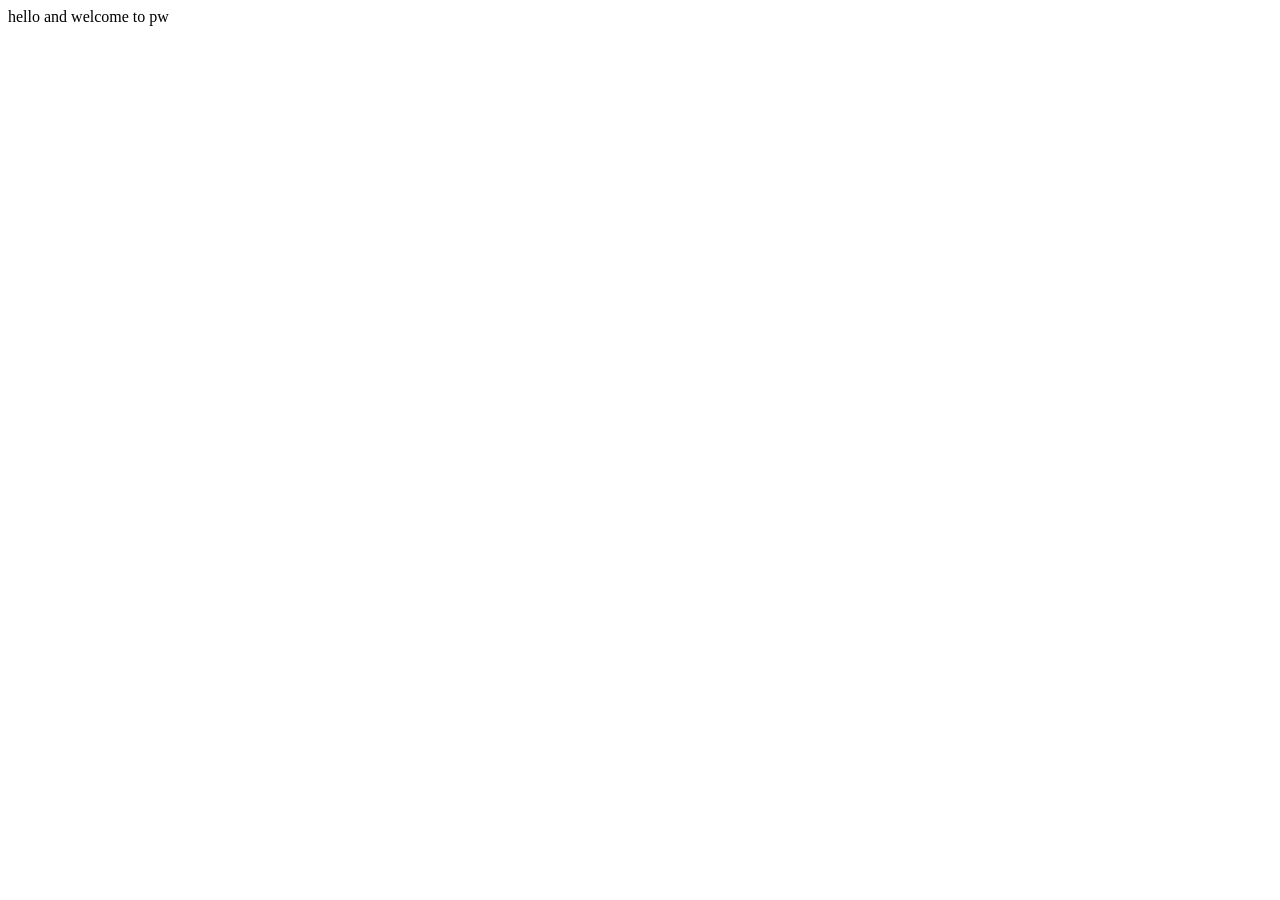
<file: index.html>
<!DOCTYPE html>
<html lang="en">
<head>
    <meta charset="UTF-8">
    <meta name="viewport" content="width=device-width, initial-scale=1.0">
    <title>Document</title>
</head>
<body>
    hello and welcome to pw
</body>
</html>
</file>
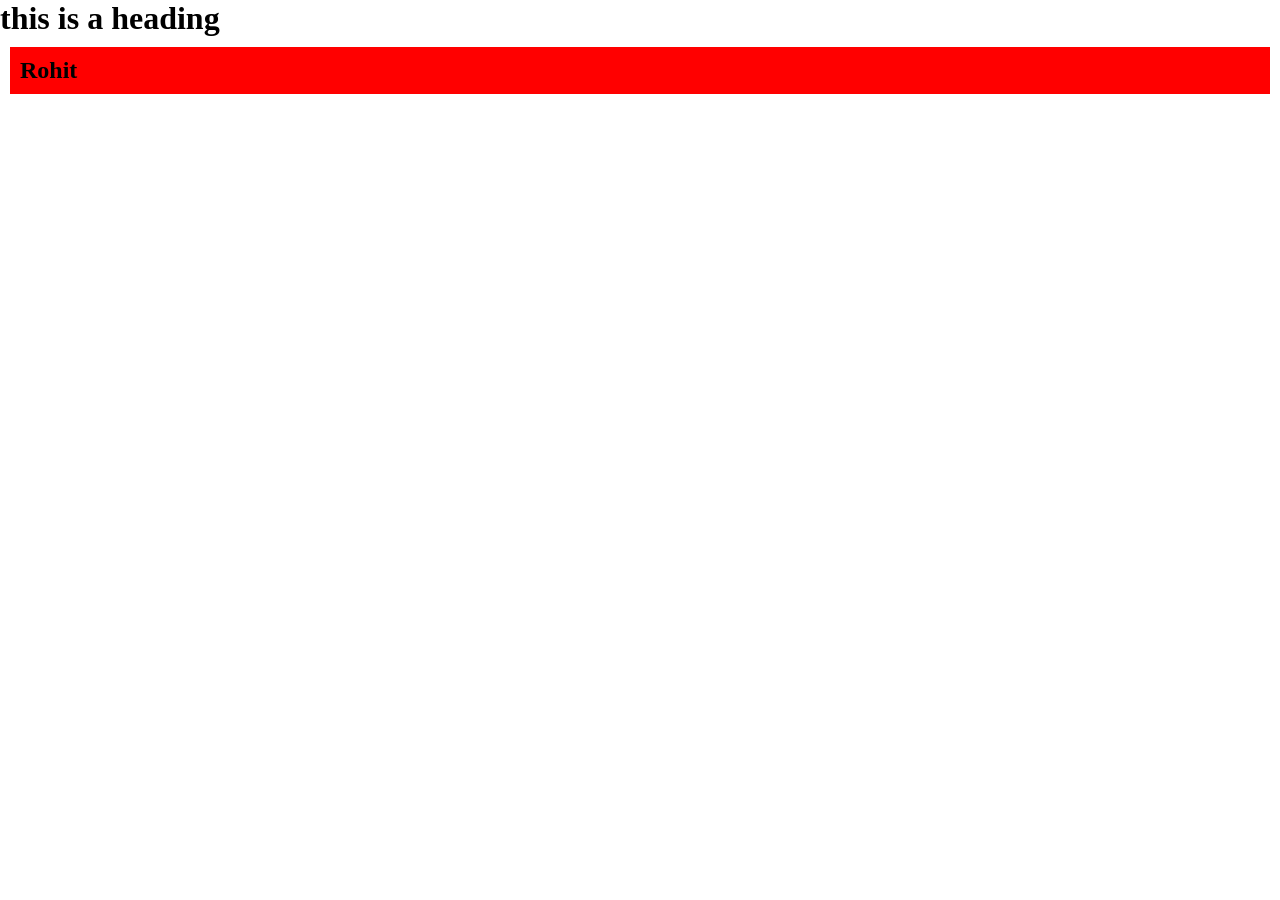
<file: classes/index.html>
<!DOCTYPE html>
<html lang="en">
<head>
    <meta charset="UTF-8">
    <meta name="viewport" content="width=device-width, initial-scale=1.0">
    <title>Classes</title>
    <link rel="stylesheet" href="style.css">
</head>
<body>
    <h1>this is a heading</h1>
    <h2> Rohit </h2>
</body>
</html>
</file>
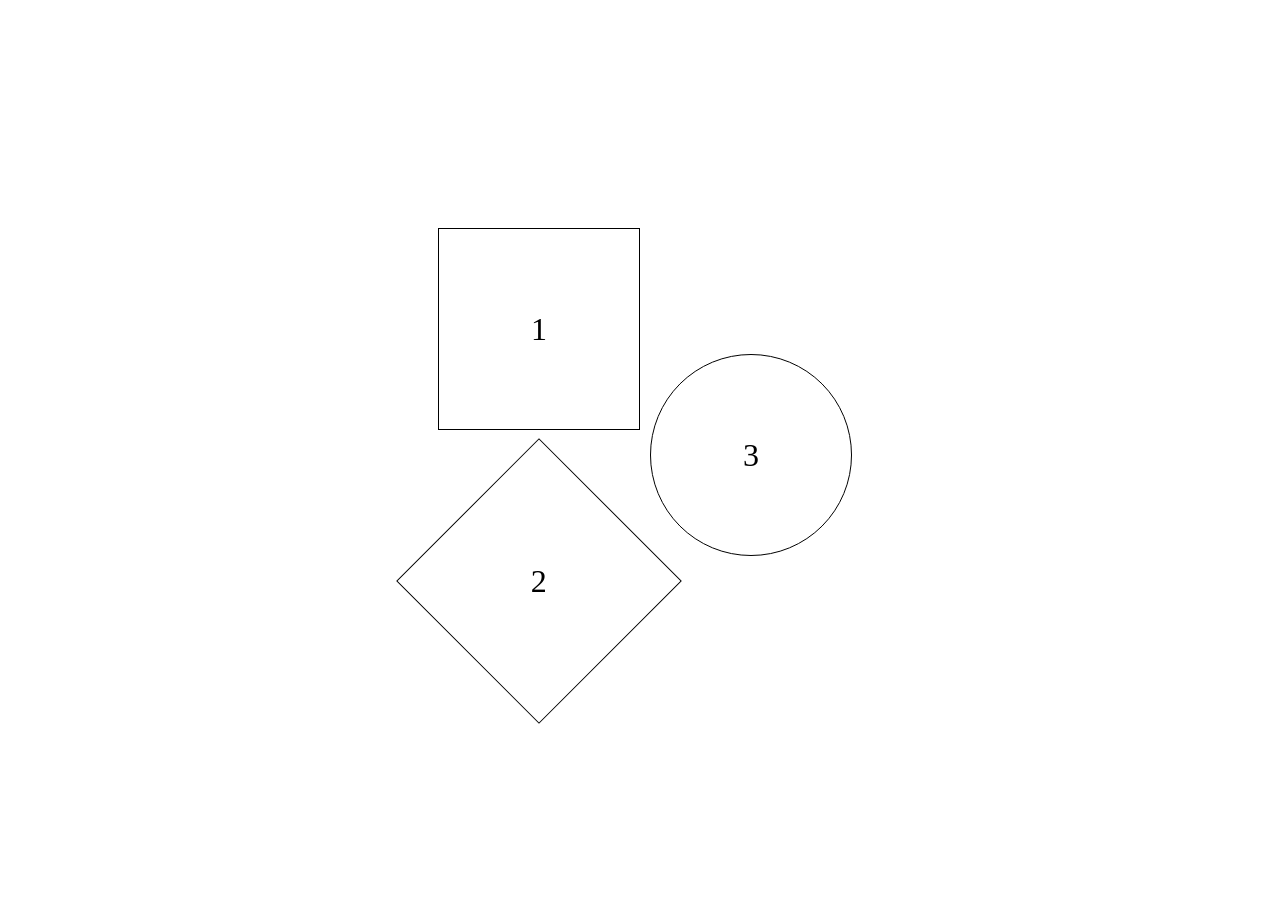
<file: Project-1/index.html>
<!DOCTYPE html>
<html lang="en">
<head>
    <meta charset="UTF-8">
    <meta name="viewport" content="width=device-width, initial-scale=1.0">
    <title>Shapes Game</title>
    <link rel="stylesheet" href="style.css">
</head>
<body>
    <div id="main">
       <div id="box">
        <div id="Square"  class="shape"><h1>1</h1></div>
        <div id="diamond"  class="shape"><h1>2</h1></div>
       </div>
       <div id="circle" class="shape"><h1>3</h1></div>
    </div>
</body>
</html>
</file>
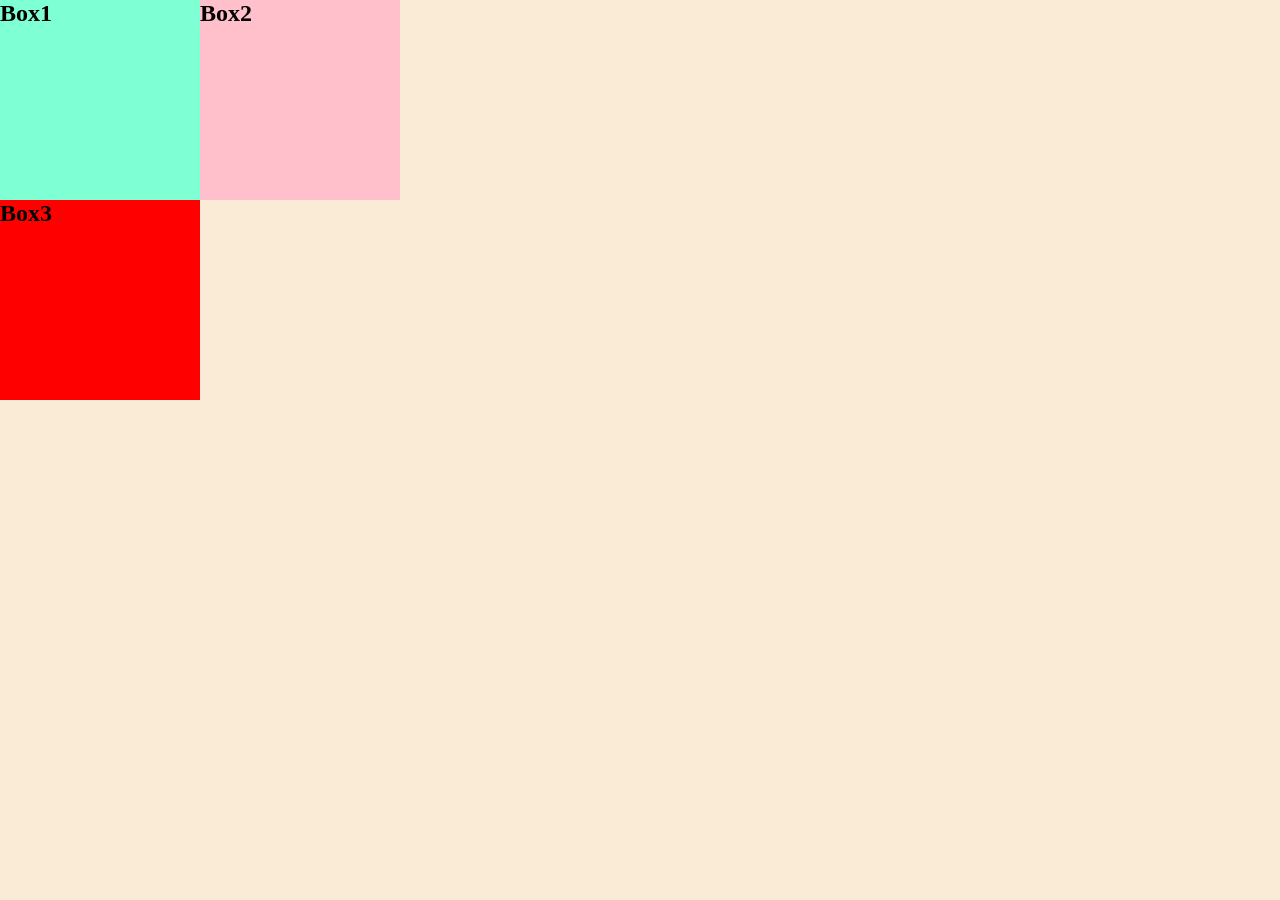
<file: Shapes/index.html>
<!DOCTYPE html>
<html lang="en">
<head>
    <meta charset="UTF-8">
    <meta name="viewport" content="width=device-width, initial-scale=1.0">
    <title>3 Squares</title>
    <link rel="stylesheet" href="style.css">
</head>
<body> 
    <main>
    <div id="Box1"><h2>Box1</h2></div>
    <div id="Box2"><h2>Box2</h2></div>
    </main>
    <div id="Box3"><h2>Box3</h2></div>
</body>
</html>
</file>
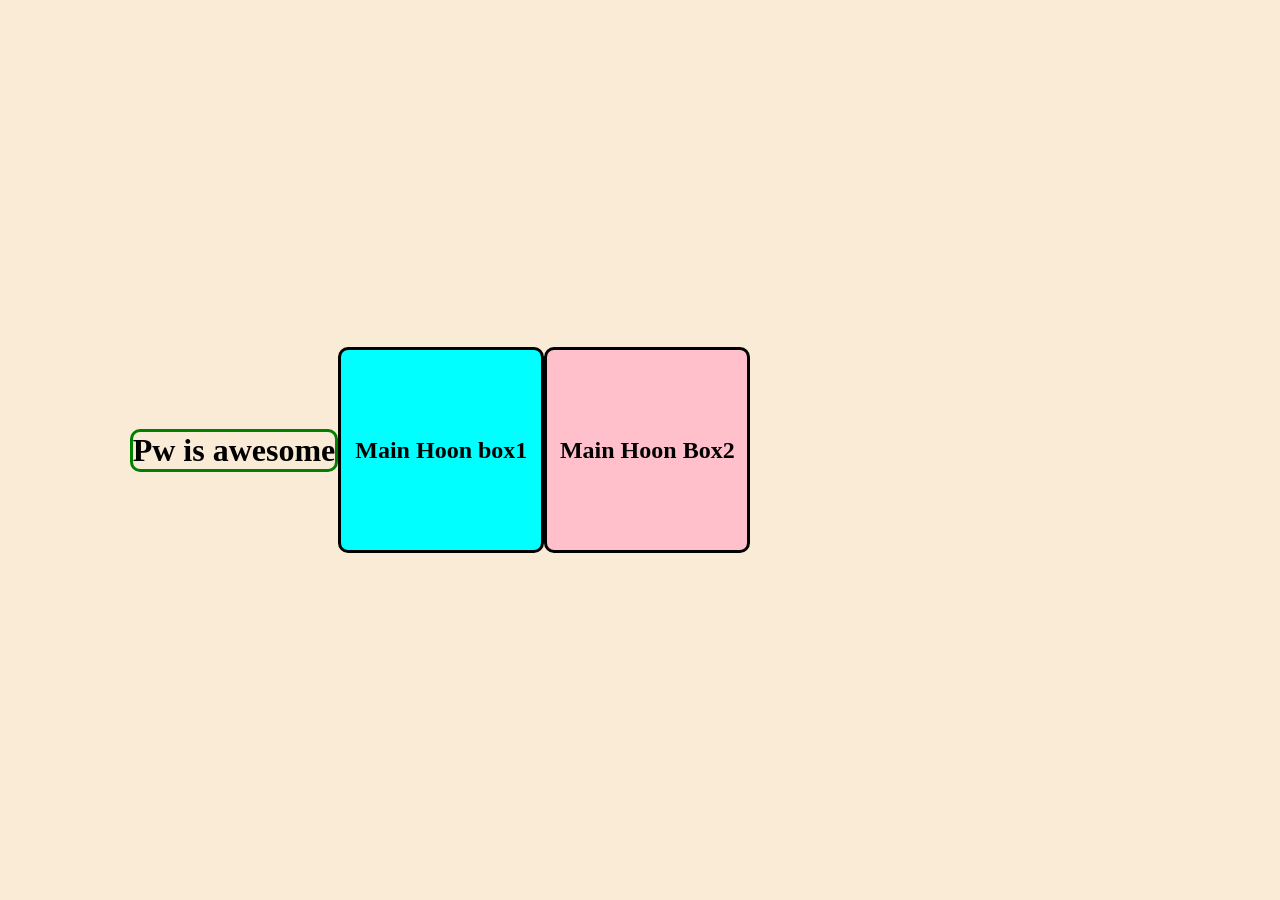
<file: fourth.html>
<!DOCTYPE html>
<html lang="en">
<head>
    <meta charset="UTF-8">
    <meta name="viewport" content="width=device-width, initial-scale=1.0">
    <title>shape and Div</title>
    <link rel="stylesheet" href="style.css">
</head>
<body>
    <h1>Pw is awesome</h1>
    <br>
    <br>
   <div id="box1">
    <h2>Main Hoon box1</h2>
</div>
   <div id="box2">
    <h2>Main Hoon Box2</h2>
    </div>
    <div id="Box1"></div>
    <div id="Box2"></div>
</body>
</html>
</file>
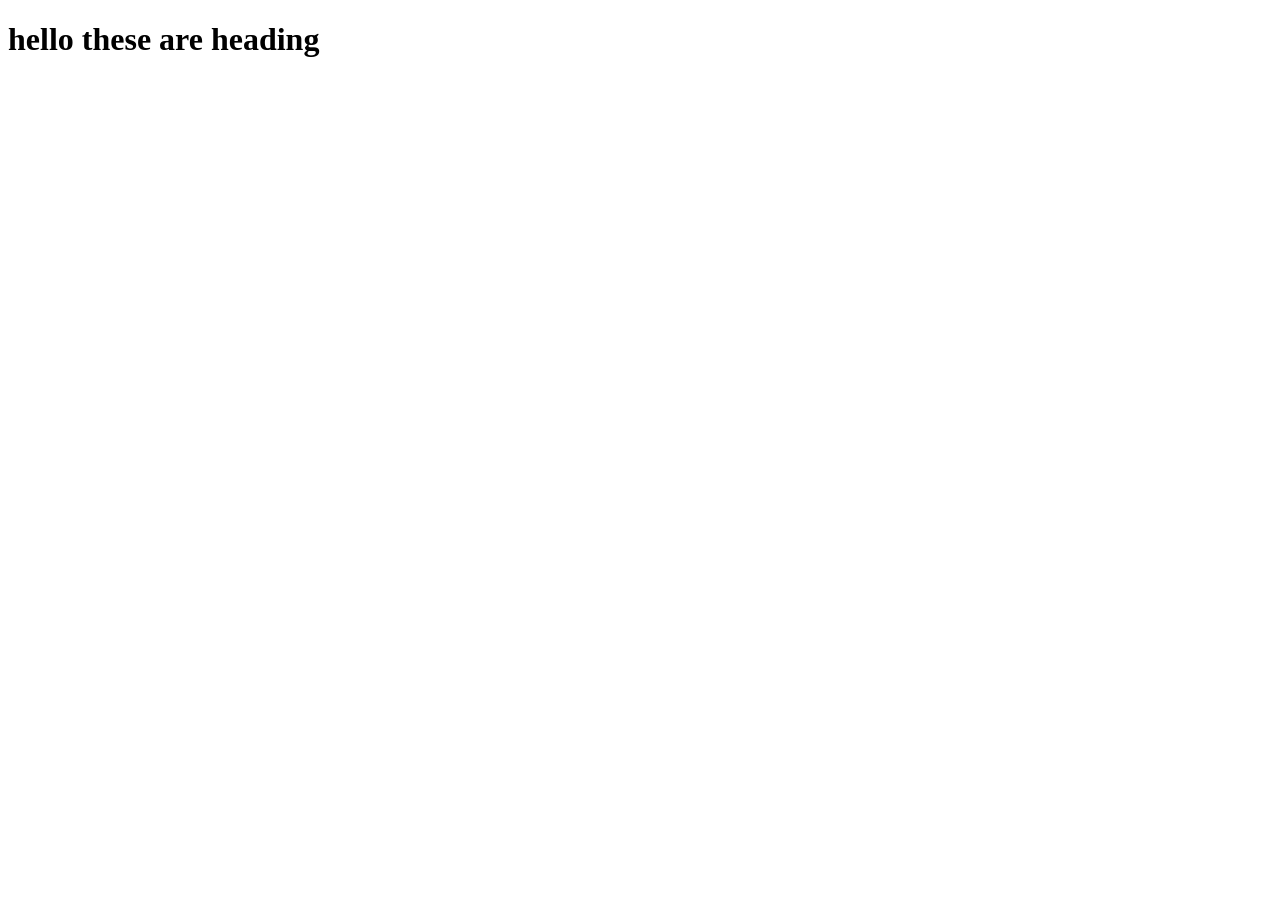
<file: third.html>
<!DOCTYPE html>
<html lang="en">
<head>
    <meta charset="UTF-8">
    <meta name="viewport" content="width=device-width, initial-scale=1.0">
    <title>Document</title>
</head>
<body>
    <h1>hello these are heading</h1>
</body>
</html>
</file>
<file: classes/style.css>
*{
    margin: 0%;
    padding: 0%;
}

html,body{
    height: 100%;
    width: 100%;
}

h2{
    background-color: red;
    margin: 10px;
    padding: 10px;
}
</file>
<file: Project-1/style.css>
*{
    margin: 0%;
    padding: 0%;
}

html,body{
    height: 100%;
    width: 100%;
}


#main{
    height: 100%;
    width: 100%;
    display: flex;
    align-items: center;
    justify-content: center;
}

.shape{
    margin-top: 10px;
    margin-left: 10px;
    height: 200px;
    width: 200px;
    border: 1px solid black;
    display: flex;
    align-items: center;
    justify-content: center;
}
h1{
    font-weight: normal;
}
#circle{
    border-radius: 50%;
}

#circle:hover{
    background-color: green;
}

#square:hover{
    background-color: aqua;
}

#diamond{
    margin-top: 50px;
    rotate: 45deg;
}

#diamond:hover{
    background-color: blue;
}

#diamond h1{
    rotate: -45deg;
}
</file>
<file: Shapes/style.css>
*{
    margin: 0%;
    padding: 0%;
}

html,body{
    height: 100%;
    width: 100%;
}


main{
    display: flex;
}
body{
    background-color: antiquewhite;
}

div{
   height: 200px;
    width: 200px;
}

#Box1{
    background-color: aquamarine;
}

#Box2{
    background-color: pink;
}

#Box3{
    background-color: red;
}
</file>
<file: style.css>
*{
    margin: 0%;
    padding: 0%;
}

html,body{
    width: 100%;
    height: 100%;
}

body{
    background-color: antiquewhite;
    display: flex;
    justify-content: center;
    align-items: center;
}

div{
     display: flex;
    justify-content: center;
    align-items: center;
     width: 200px;
    height: 200px;
}
#box1{
    background-color: aqua;
    border-style: solid;
    border-radius: 10px;

}

#box2{
    background-color: pink;
    border-style: solid;
    border-radius: 10px;
   
}
h1{
    border-radius: 10px;
    border-color: green;
    border-width: 3px;
    border-style: solid;
}
</file>
